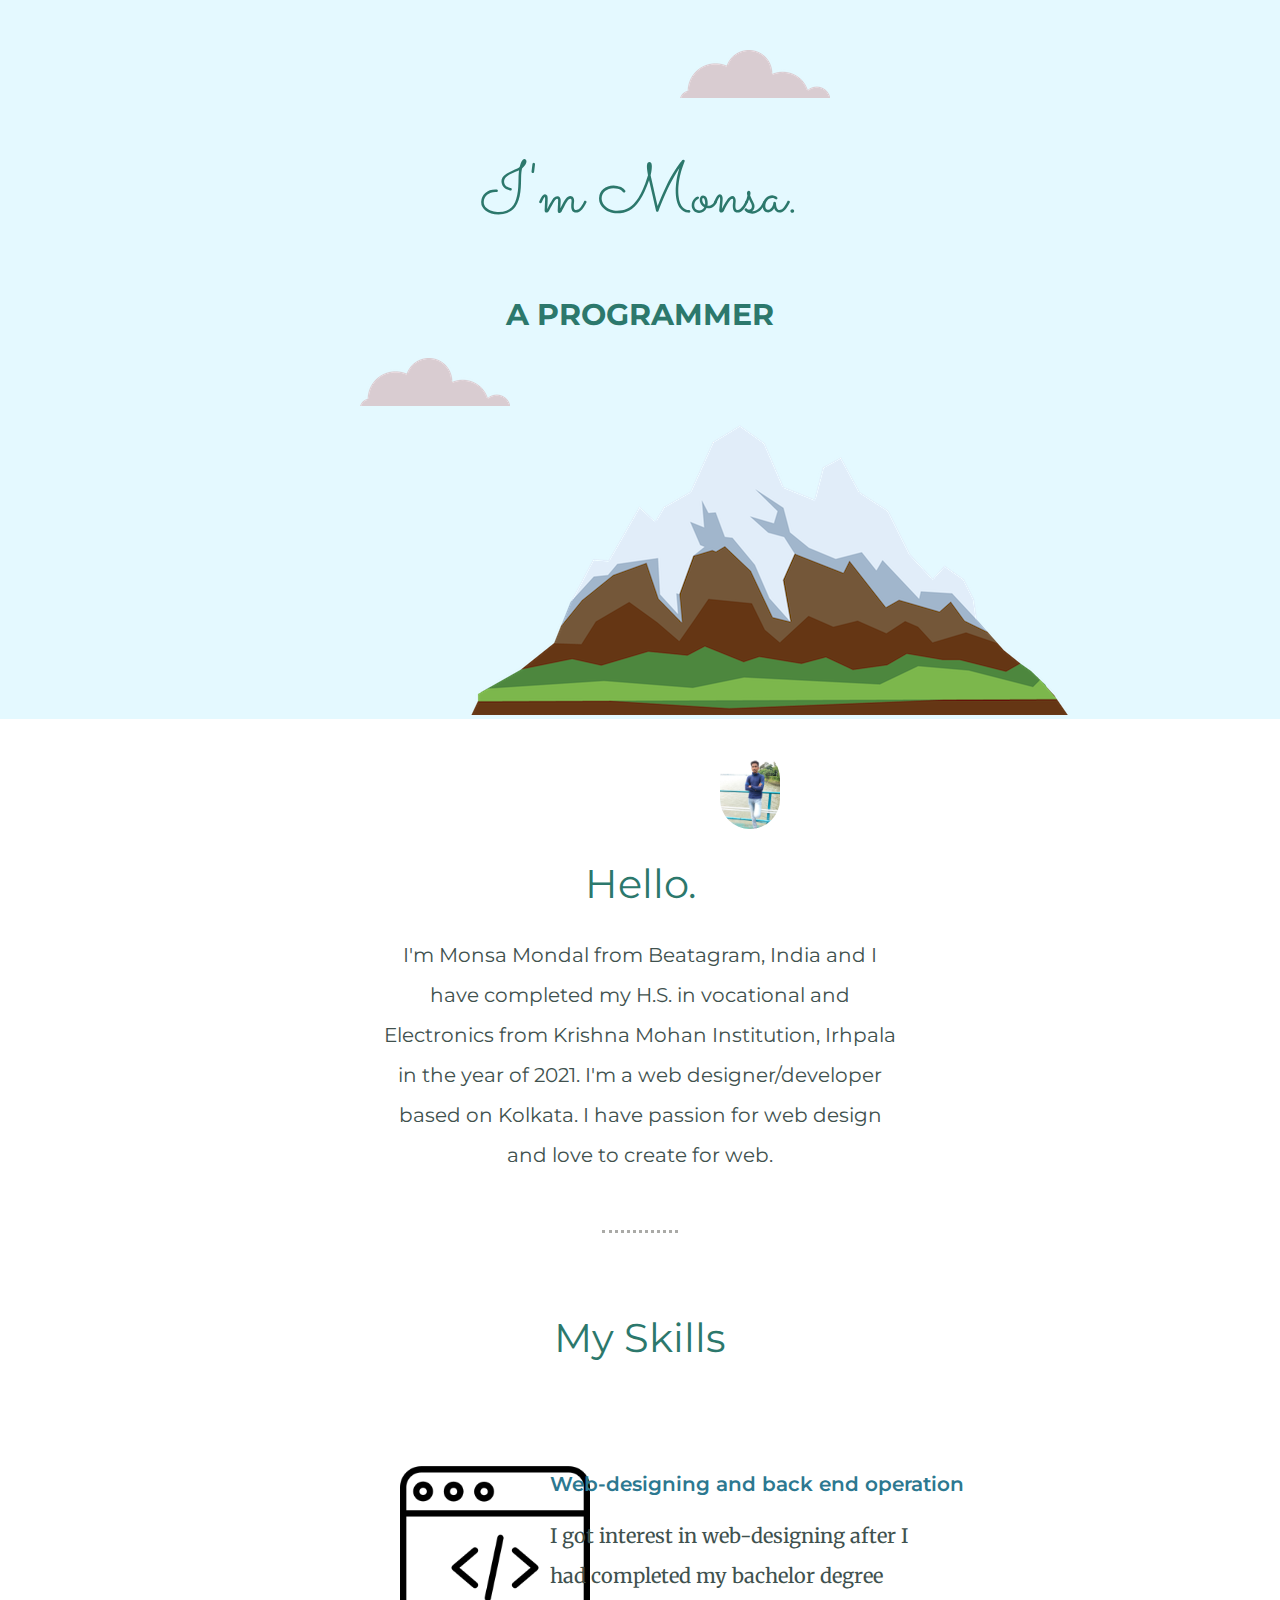
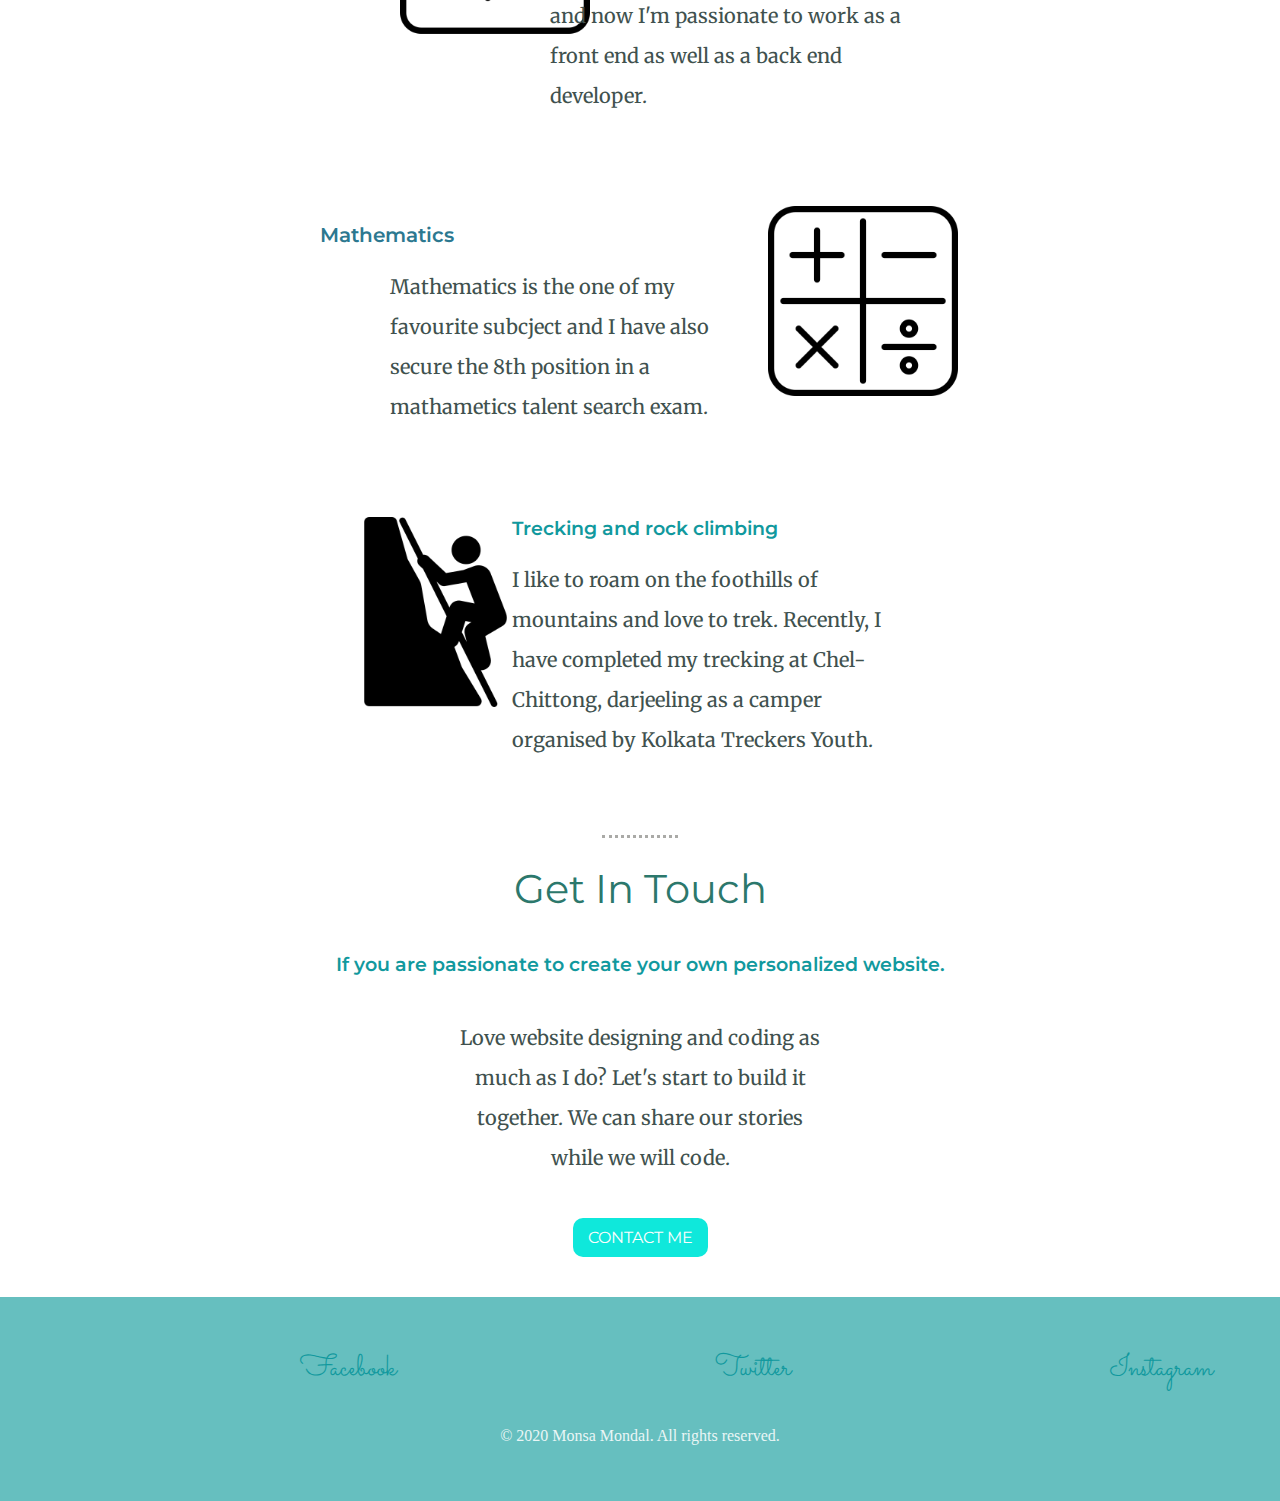
<file: index.html>
<!DOCTYPE html>
<html lang="en" dir="ltr">
  <head>
    <meta charset="utf-8">
    <meta name="viewport" content="width=device-width, initial-scale=1">
    <link rel="stylesheet" href="css\style.css">
    <link href="https://fonts.googleapis.com/css?family=Merriweather|Montserrat|Sacramento&amp;display=swap" rel="stylesheet">
    <link rel="icon" href="favicon_io\favicon.ico">
    <title>first-project</title>
  </head>
  <body>
    <header class=top-container>
      <div class="header">
        <img class="top-cloud" src="images\cloud.png">
        <h1>I'm Monsa.</h1>
        <h2>A PROGRAMMER</h2>
        <img class="bottom-cloud" src="images\cloud.png">
        <img class="mountain" src="images\mountain.png">
      </div>
    </header>
    <!-- middle containt -->
    <section class="middle-containt">
      <img class="profile-img" src="images\e1ea87ad-2375-416b-a34e-2a3e05dfffa2.jpg">
      <h1>Hello.</h1>
      <p>I'm Monsa Mondal from Beatagram,
        India and I have completed my H.S. in vocational and Electronics
        from  Krishna Mohan Institution, Irhpala in the year of 2021.
        I'm a web designer/developer based on Kolkata.
        I have passion for web design and love to create for web. </p>
        <hr class="middle-wrap">
    </section>
    <!-- skills-containt -->
      <h6>My Skills</h6>
    <section class="skills-wrap">
        <div class="skills-row">
        <img class="skills-1" src="images\web-programming.png">
        </div>
        <div class="skills-rower">
          <h2>Web-designing and back end operation</h2>
          <p>I got interest in web-designing after I had completed my bachelor degree and now I'm passionate to work as a front end as well as a back end developer.</p>
        </div>
    </section>
    <section class="skills-wraper">
      <div class="skills-over">
        <h2>Mathematics</h2>
        <p>Mathematics is the one of my favourite subcject and I have also secure the 8th position in a mathametics talent search exam.</p>
      </div>
      <div class="skills-overlay">
        <img class="skills-2" src="images\calculator.png">
      </div>
    </section>
    <section class="laster-row">
      <div class="skiller-row">
         <img class="skill-3" src="images/climbing-with-rope.png">
      </div>
      <div class="skill-row">
       <h3>Trecking and rock climbing</h3>
       <p>I like to roam on the foothills of mountains and love to trek. Recently, I have completed my trecking at Chel-Chittong, darjeeling as a camper organised by Kolkata Treckers Youth.</p>
     </div>
    </section>
    <hr class="middle-wrap">
      <div class="get-touch">
          <h1>Get In Touch</h1>
          <h3>If you are passionate to create your own personalized website.</h3>
          <p class="msg">Love website designing and coding as much as I do? Let's start to build it together. We can share our stories while we will code.</p>
      </div>
      <div class="btn">
        <a href="#">CONTACT ME</a>
      </div>
      <footer class="bottom-container">
        <a class="footer-link" href="https://www.facebook.com/photo/?fbid=532226905096900&set=a.388748986111360">Facebook</a>
        <a class="footer-link" href="https://twitter.com/Zeronash_SG">Twitter</a>
        <a class="footer-link" href="https://www.instagram.com/mondal_monsa/">Instagram</a>
        <p class="copyrights">© 2020 Monsa Mondal. All rights reserved.</p>
      </footer>
  </body>
</html>
</file>
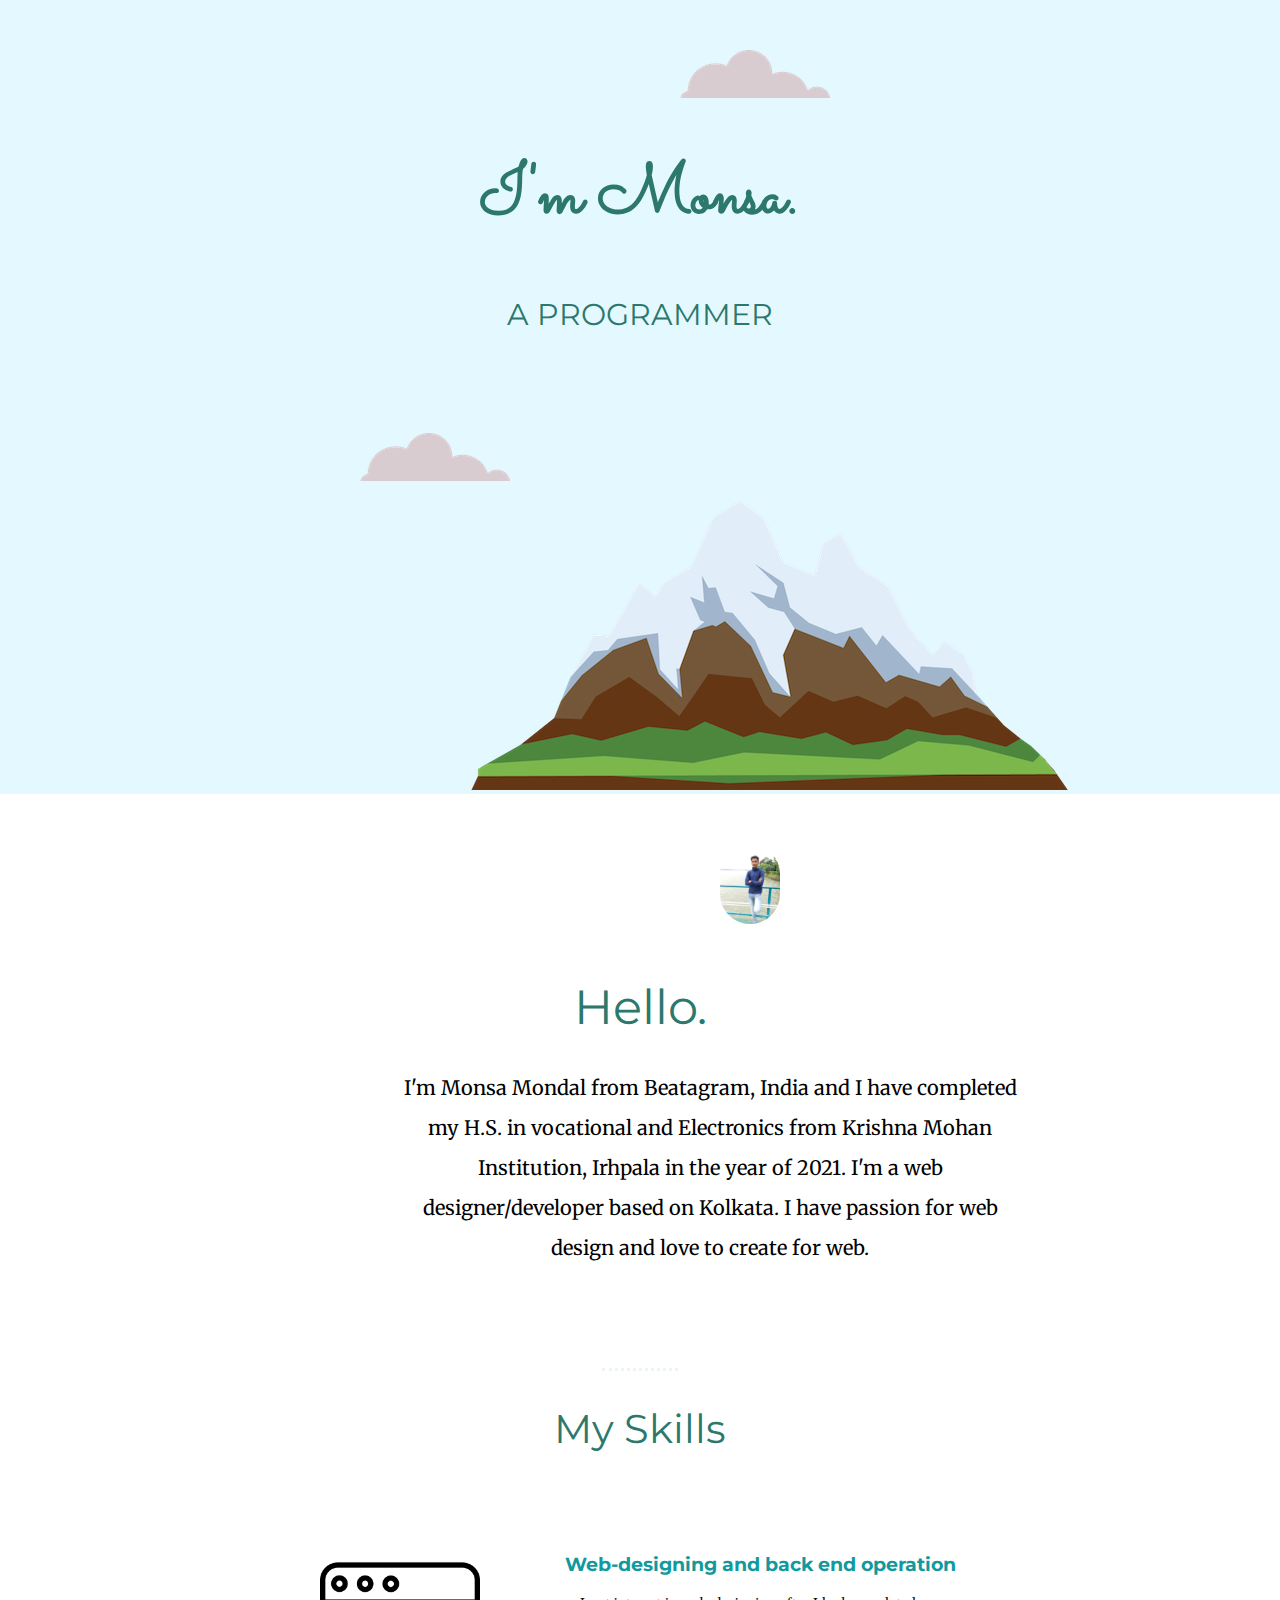
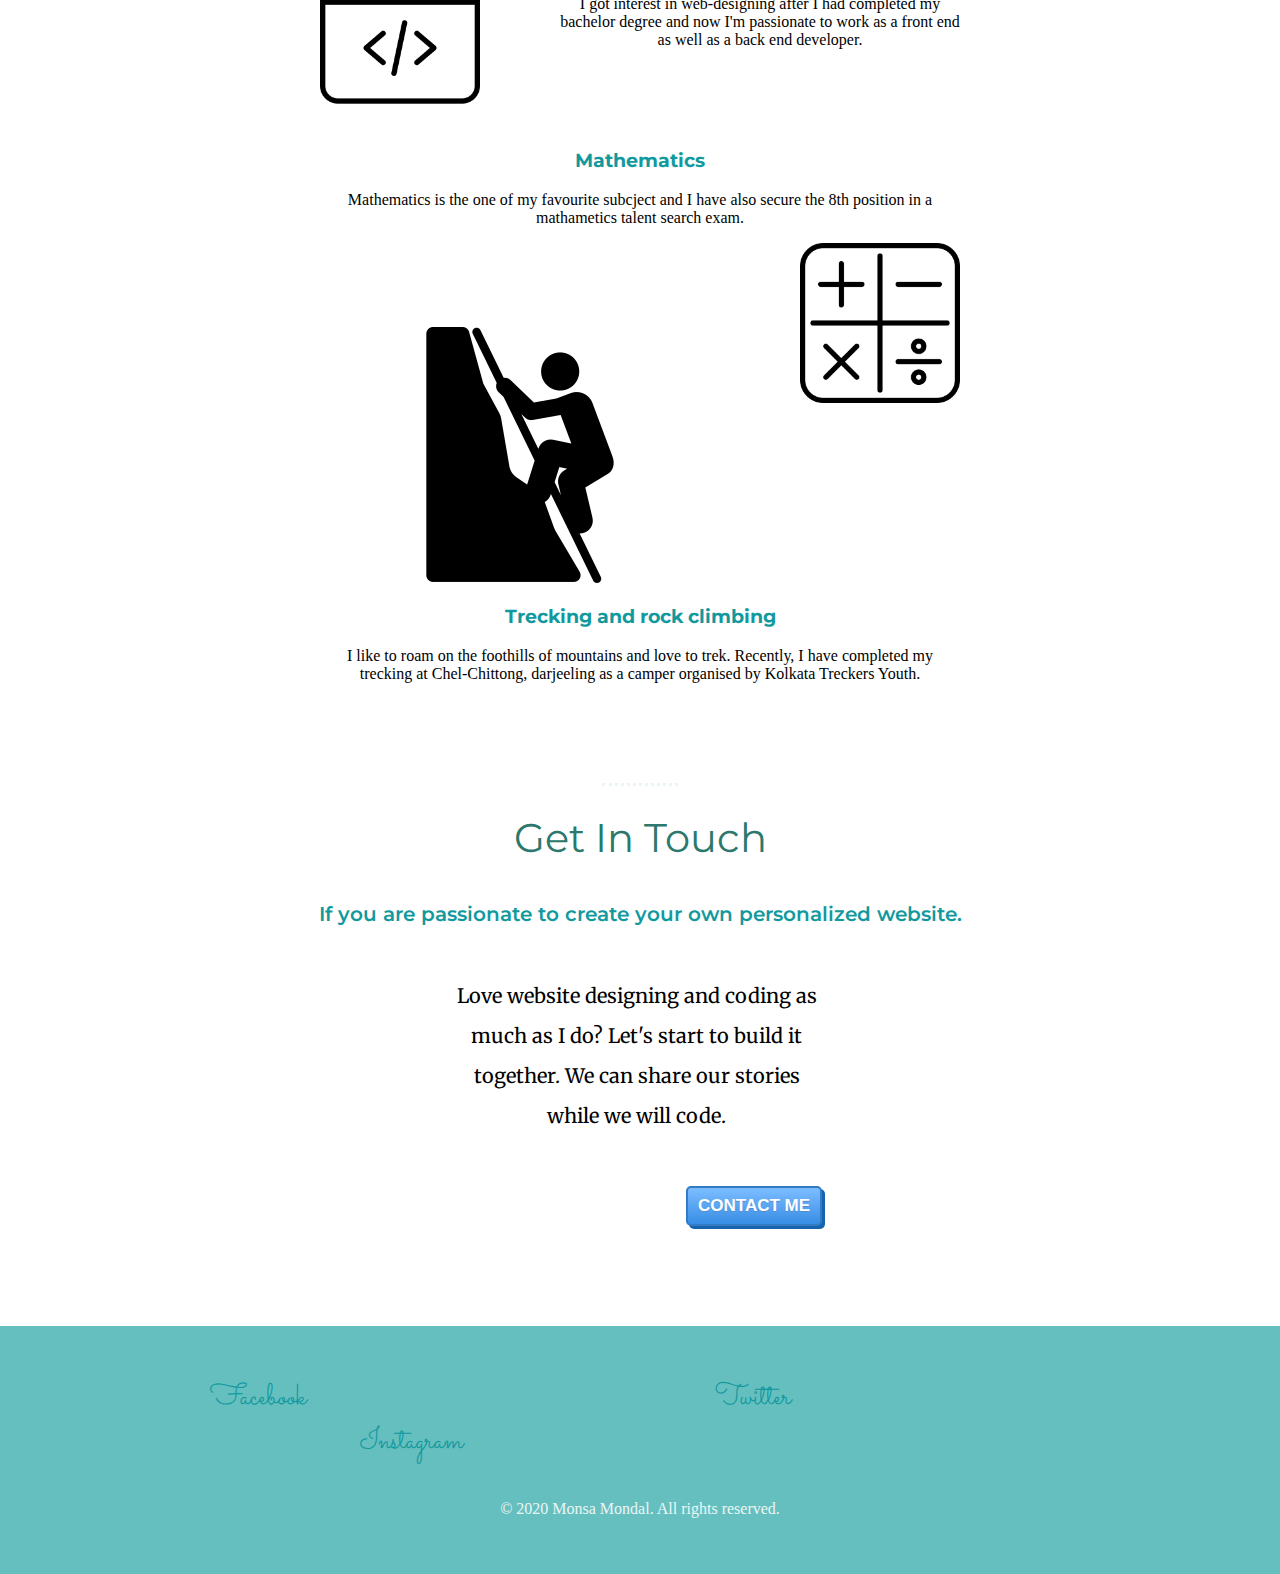
<file: index2.html>
<!DOCTYPE html>
<html lang="en" dir="ltr">
  <head>
    <meta charset="utf-8">
    <link rel="stylesheet" href="css\style2.css">
    <link href="https://fonts.googleapis.com/css?family=Merriweather|Montserrat|Sacramento&amp;display=swap" rel="stylesheet">
    <link rel="icon" href="favicon_io\favicon.ico">
    <title>first-project</title>
  </head>
  <body>
    <header class=top-container>
      <div class="header">
        <img class="top-cloud" src="images\cloud.png">
        <h1>I'm Monsa.</h1>
        <h2>A PROGRAMMER</h2>
        <img class="bottom-cloud" src="images\cloud.png">
        <img class="mountain" src="images\mountain.png">
      </div>
    </header>
    <section class="top-containt">
        <div class="profile">
          <img class="profile-img" src="images\e1ea87ad-2375-416b-a34e-2a3e05dfffa2.jpg">
          <h1 class="helo">Hello.</h1>
          <p class="intro">I'm Monsa Mondal from Beatagram,
            India and I have completed my H.S. in vocational and Electronics
            from  Krishna Mohan Institution, Irhpala in the year of 2021.
            I'm a web designer/developer based on Kolkata.
            I have passion for web design and love to create for web. </p>
            <hr>
        </div>
      <div class="skills">
        <h2>My Skills</h2>
        <div class="skill-row">
            <img class="skill-1" src="images\web-programming.png">
            <h3 class="web">Web-designing and back end operation</h3>
            <p class="dad">I got interest in web-designing after I had completed my bachelor degree and now I'm passionate to work as a front end as well as a back end developer.</p>
        </div>
        <div class="skill-row">
          <h3 class="math">Mathematics</h3>
          <p class="result">Mathematics is the one of my favourite subcject and I have also secure the 8th position in a mathametics talent search exam.</p>
          <img class="skill-2" src="images\calculator.png">
        </div>
        <div class="skill-row">
           <img class="skill-3" src="images/climbing-with-rope.png">
           <h3 class="web">Trecking and rock climbing</h3>
           <p class="dad">I like to roam on the foothills of mountains and love to trek. Recently, I have completed my trecking at Chel-Chittong, darjeeling as a camper organised by Kolkata Treckers Youth.</p>
        </div>
        <hr>
      </div>
        <div class="contact-me">
            <h1 class="touch">Get In Touch</h1>
            <h3 class="if">If you are passionate to create your own personalized website.</h3>
            <p class="msg">Love website designing and coding as much as I do? Let's start to build it together. We can share our stories while we will code.</p>
          <a class="myButton" href="#">CONTACT ME</a>
        </div>
    </section>
      <footer class="bottom-container">
        <a class="foot" href="https://www.facebook.com/photo/?fbid=532226905096900&set=a.388748986111360">Facebook</a>
        <a class="footer-link" href="https://twitter.com/Zeronash_SG">Twitter</a>
        <a class="footer" href="https://www.instagram.com/mondal_monsa/">Instagram</a>
        <p class="copyrights">© 2020 Monsa Mondal. All rights reserved.</p>
      </footer>
  </body>
</html>
</file>
